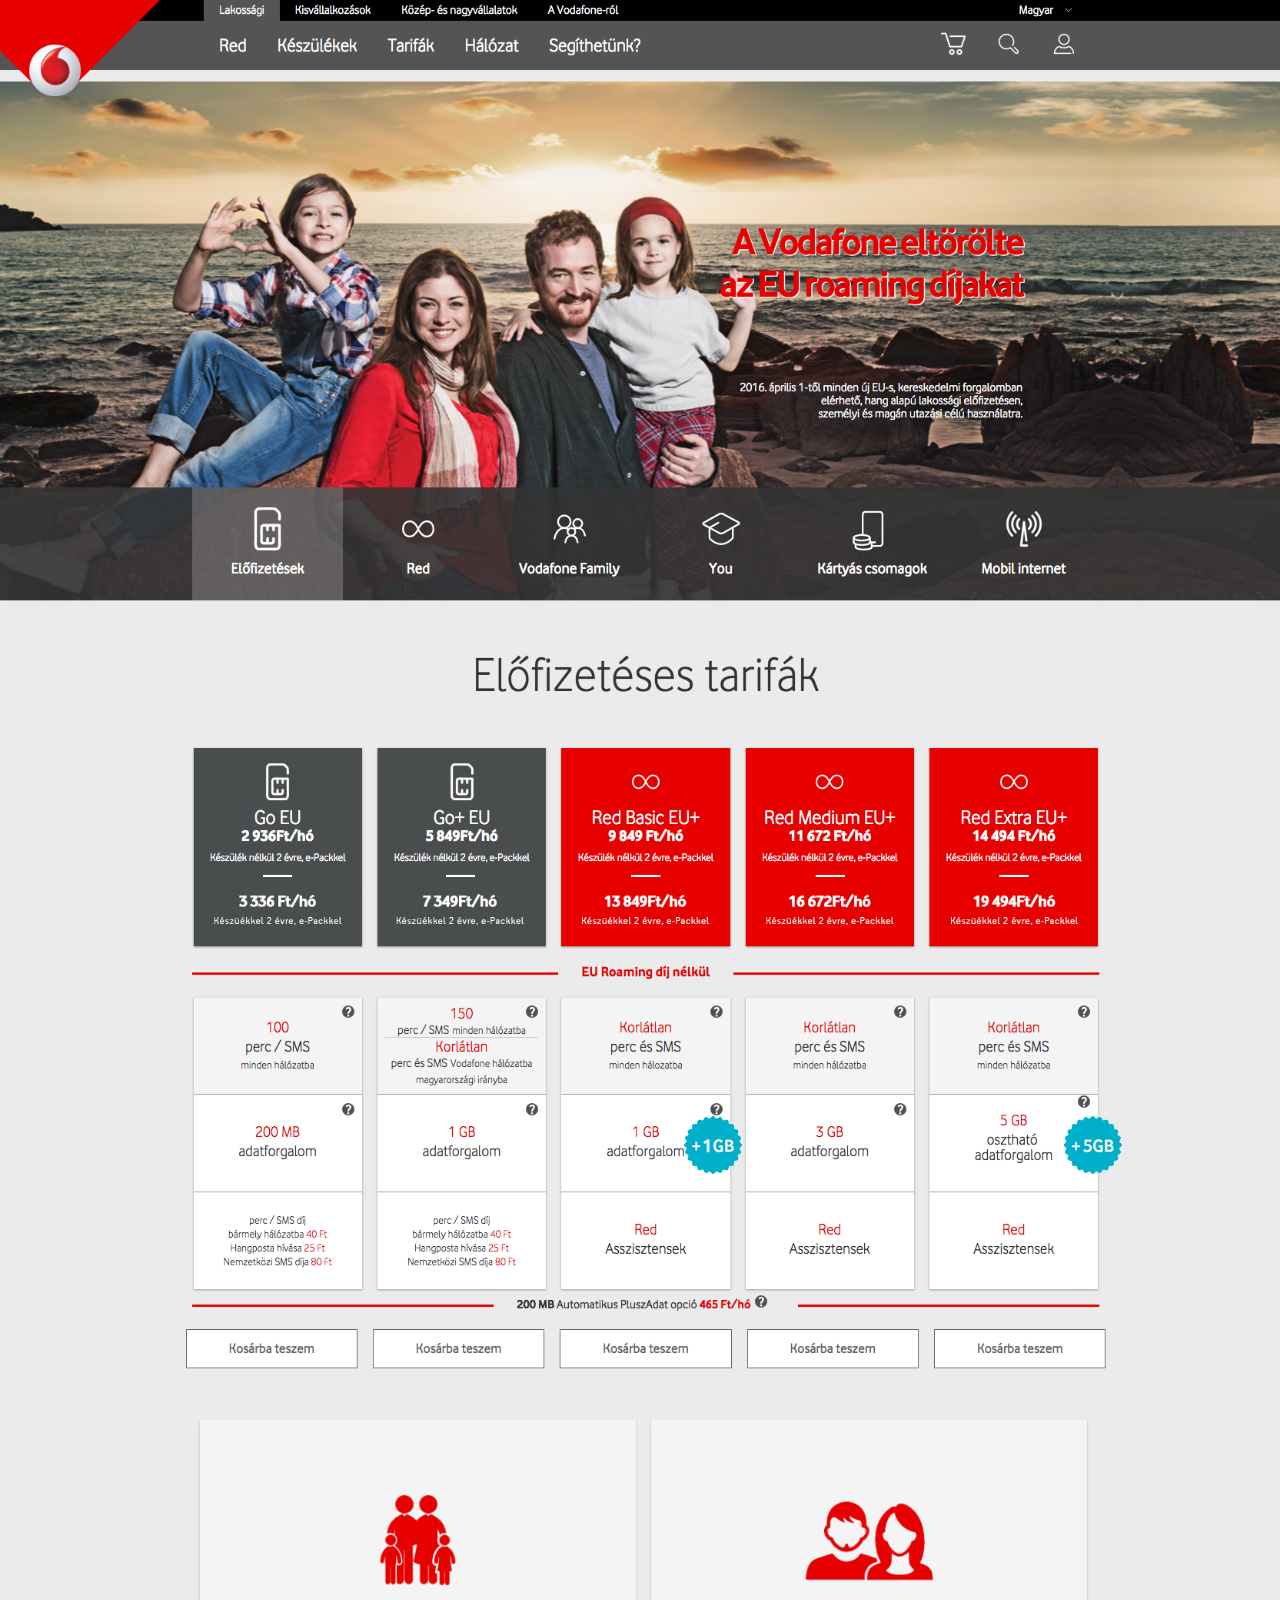
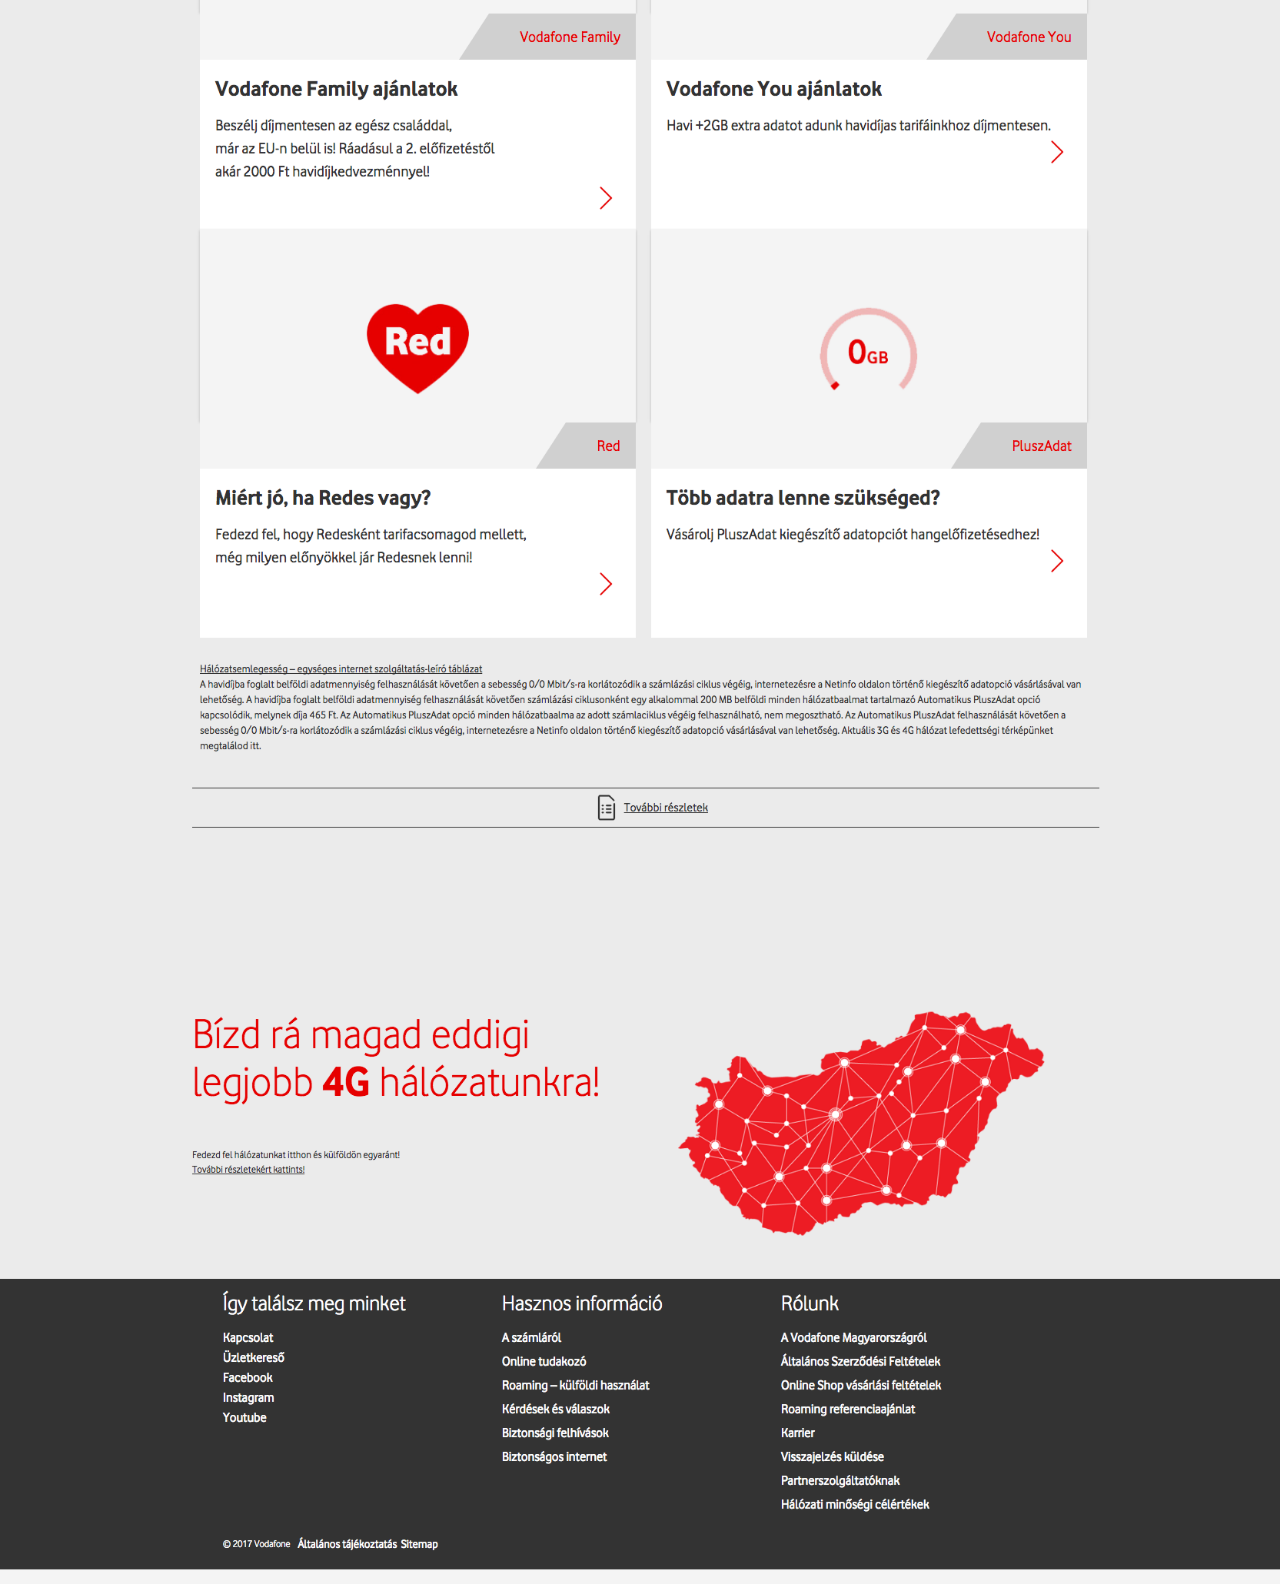
<file: index.html>
<!DOCTYPE html>
<html lang="en" class="no-js">
    <head>
        <meta charset="utf-8">
        <meta http-equiv="X-UA-Compatible" content="IE=edge">
        <meta name="viewport" content="width=device-width, initial-scale=1">
        <title>Testbirds prototype</title>
        <meta name="description" content="Testbirds prototype">
        <meta name="keywords" content="html5, css3, one page, animations, agency, portfolio, web design">
        <meta name="author" content="Kristof Vizy">    <meta name="viewport" content="width=device-width, initial-scale=1">
        <link rel="shortcut icon" href="favicon.ico">
        <link rel="stylesheet" href="css/screen.css">
        <title>Testbirds prototype</title>
        <script>
            (function(h,o,t,j,a,r){
                h.hj=h.hj||function(){(h.hj.q=h.hj.q||[]).push(arguments)};
                h._hjSettings={hjid:423204,hjsv:5};
                a=o.getElementsByTagName('head')[0];
                r=o.createElement('script');r.async=1;
                r.src=t+h._hjSettings.hjid+j+h._hjSettings.hjsv;
                a.appendChild(r);
            })(window,document,'//static.hotjar.com/c/hotjar-','.js?sv=');
        </script>
    </head>

<!-- BODY-->




    <body>
      <img src="img/vodafone.png"
    </body>
</file>
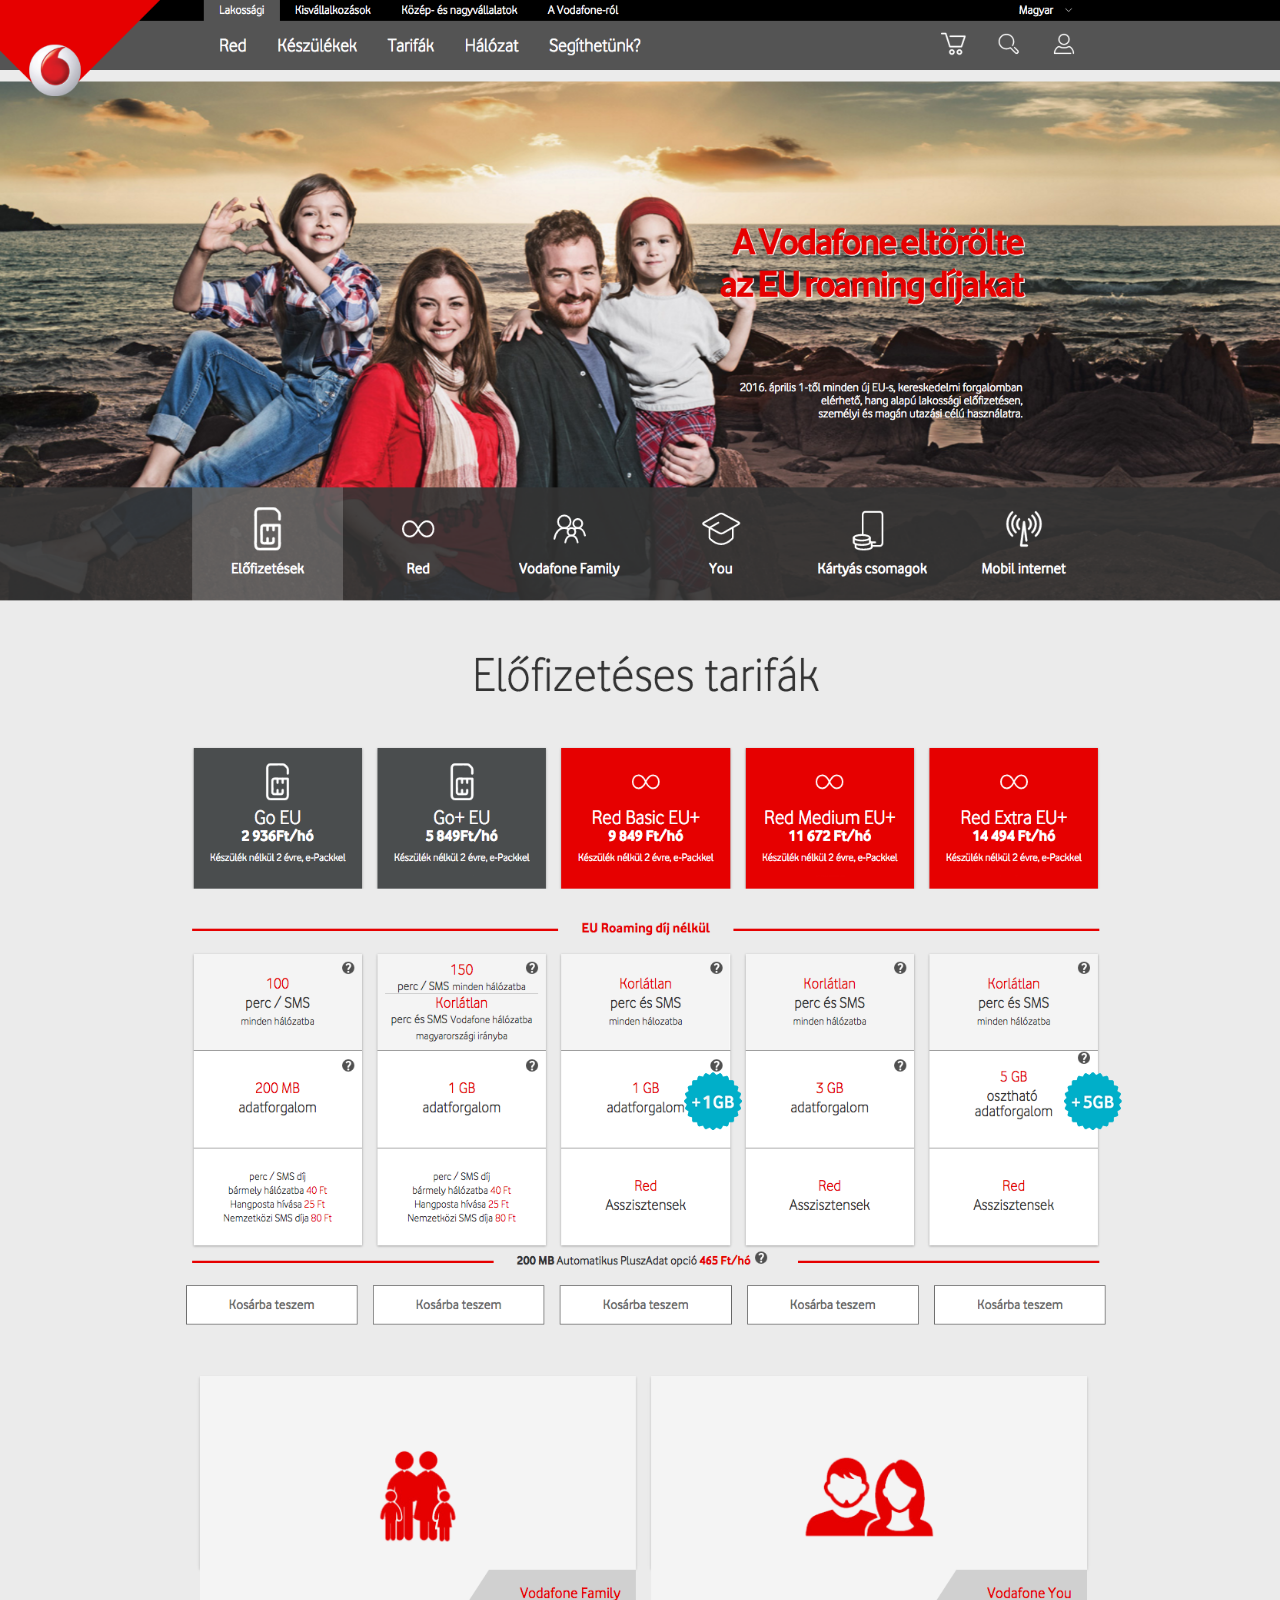
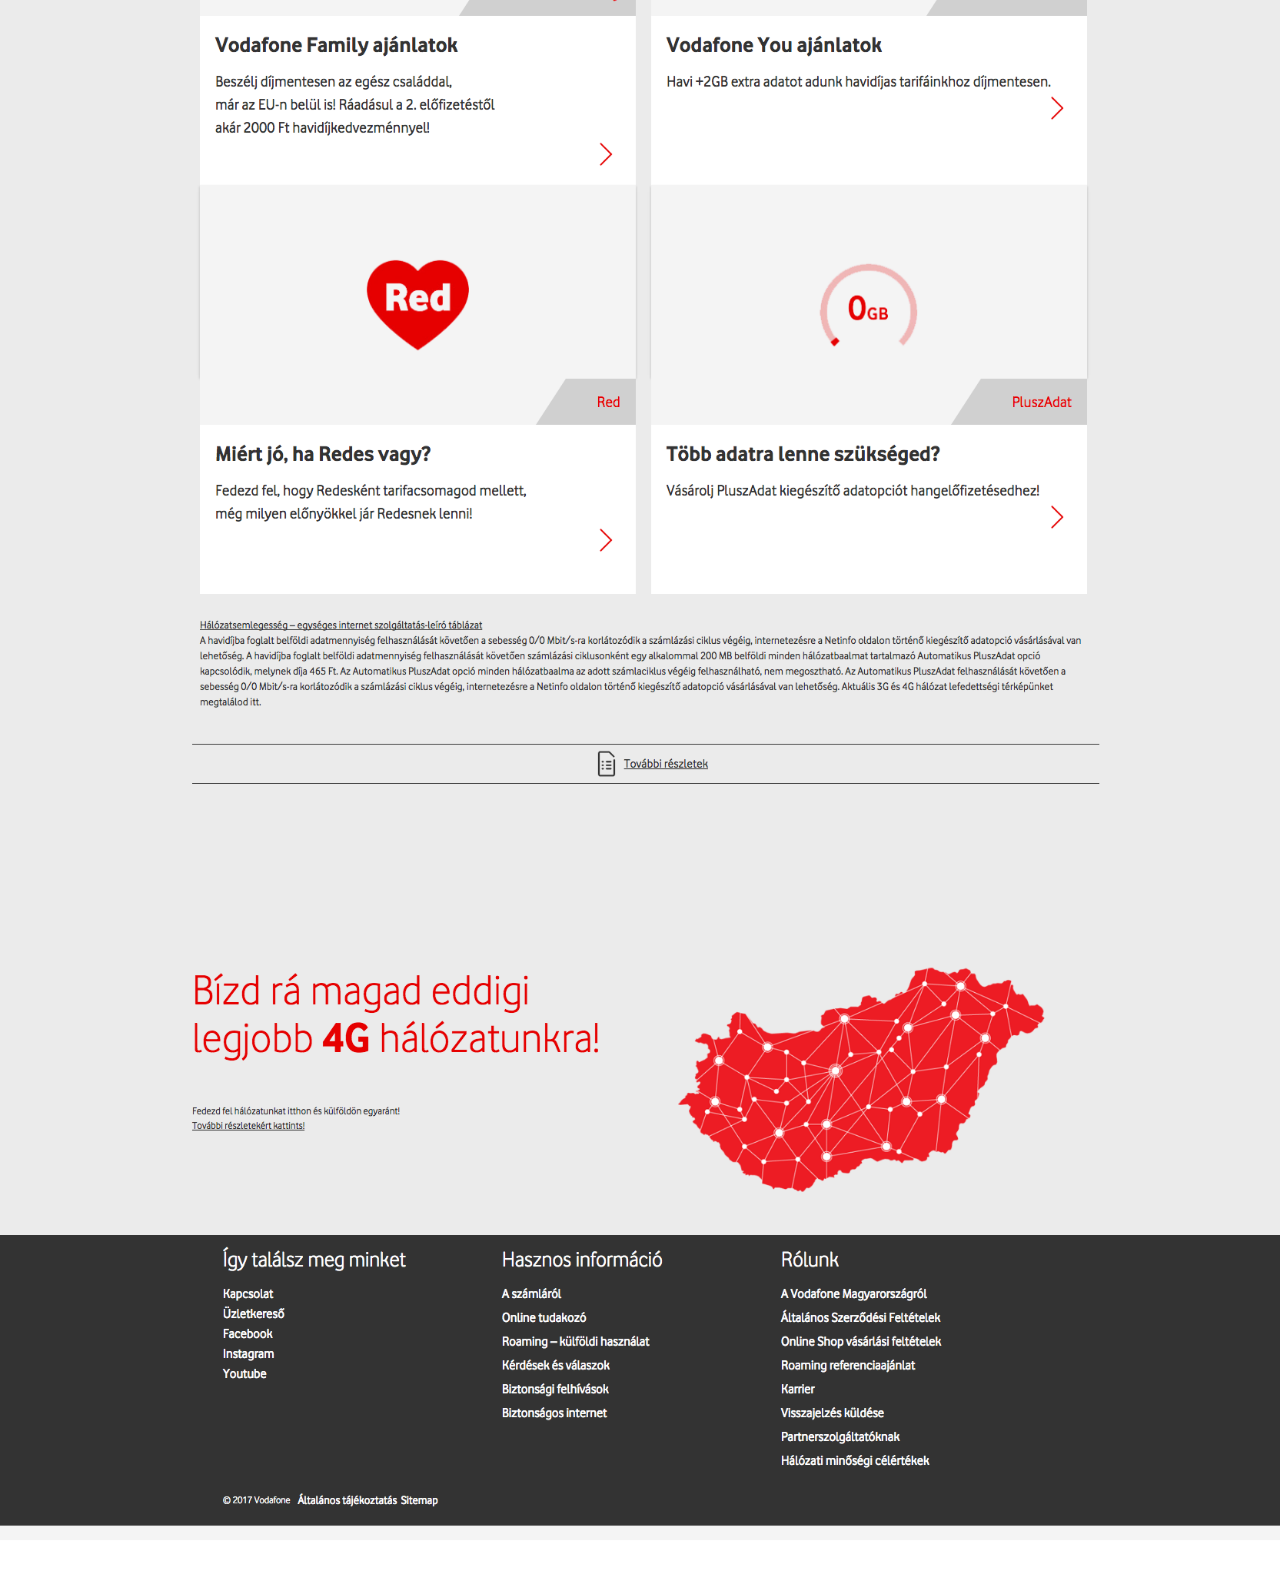
<file: index2.html>
<!DOCTYPE html>
<html lang="en" class="no-js">
    <head>
        <meta charset="utf-8">
        <meta http-equiv="X-UA-Compatible" content="IE=edge">
        <meta name="viewport" content="width=device-width, initial-scale=1">
        <title>Testbirds prototype</title>
        <meta name="description" content="Testbirds prototype">
        <meta name="keywords" content="html5, css3, one page, animations, agency, portfolio, web design">
        <meta name="author" content="Kristof Vizy">    <meta name="viewport" content="width=device-width, initial-scale=1">
        <link rel="shortcut icon" href="favicon.ico">
        <link rel="stylesheet" href="css/screen.css">
        <title>Testbirds prototype</title>
        <script>
            (function(h,o,t,j,a,r){
                h.hj=h.hj||function(){(h.hj.q=h.hj.q||[]).push(arguments)};
                h._hjSettings={hjid:423204,hjsv:5};
                a=o.getElementsByTagName('head')[0];
                r=o.createElement('script');r.async=1;
                r.src=t+h._hjSettings.hjid+j+h._hjSettings.hjsv;
                a.appendChild(r);
            })(window,document,'//static.hotjar.com/c/hotjar-','.js?sv=');
        </script>
    </head>

<!-- BODY-->




    <body>
      <img src="img/vodafone2.png"
    </body>
</file>
<file: css/screen.css>
/* Welcome to Compass.
 * In this file you should write your main styles. (or centralize your imports)
 * Import this file using the following HTML or equivalent:
 * <link href="/stylesheets/screen.css" media="screen, projection" rel="stylesheet" type="text/css" /> */
html, body, div, span, applet, object, iframe,
h1, h2, h3, h4, h5, h6, p, blockquote, pre,
a, abbr, acronym, address, big, cite, code,
del, dfn, em, img, ins, kbd, q, s, samp,
small, strike, strong, sub, sup, tt, var,
b, u, i, center,
dl, dt, dd, ol, ul, li,
fieldset, form, label, legend,
table, caption, tbody, tfoot, thead, tr, th, td,
article, aside, canvas, details, embed,
figure, figcaption, footer, header, hgroup,
menu, nav, output, ruby, section, summary,
time, mark, audio, video {
  margin: 0;
  padding: 0;
  border: 0;
  font: inherit;
  font-family: arial;
  font-size: 100%;
  vertical-align: baseline; }

html {
  line-height: 1; }

ol, ul {
  list-style: none; }

table {
  border-collapse: collapse;
  border-spacing: 0; }

caption, th, td {
  text-align: left;
  font-weight: normal;
  vertical-align: middle; }

q, blockquote {
  quotes: none; }
  q:before, q:after, blockquote:before, blockquote:after {
    content: "";
    content: none; }

a img {
  border: none; }

article, aside, details, figcaption, figure, footer, header, hgroup, main, menu, nav, section, summary {
  display: block; }

body img {
  width: 100%;
}
</file>
